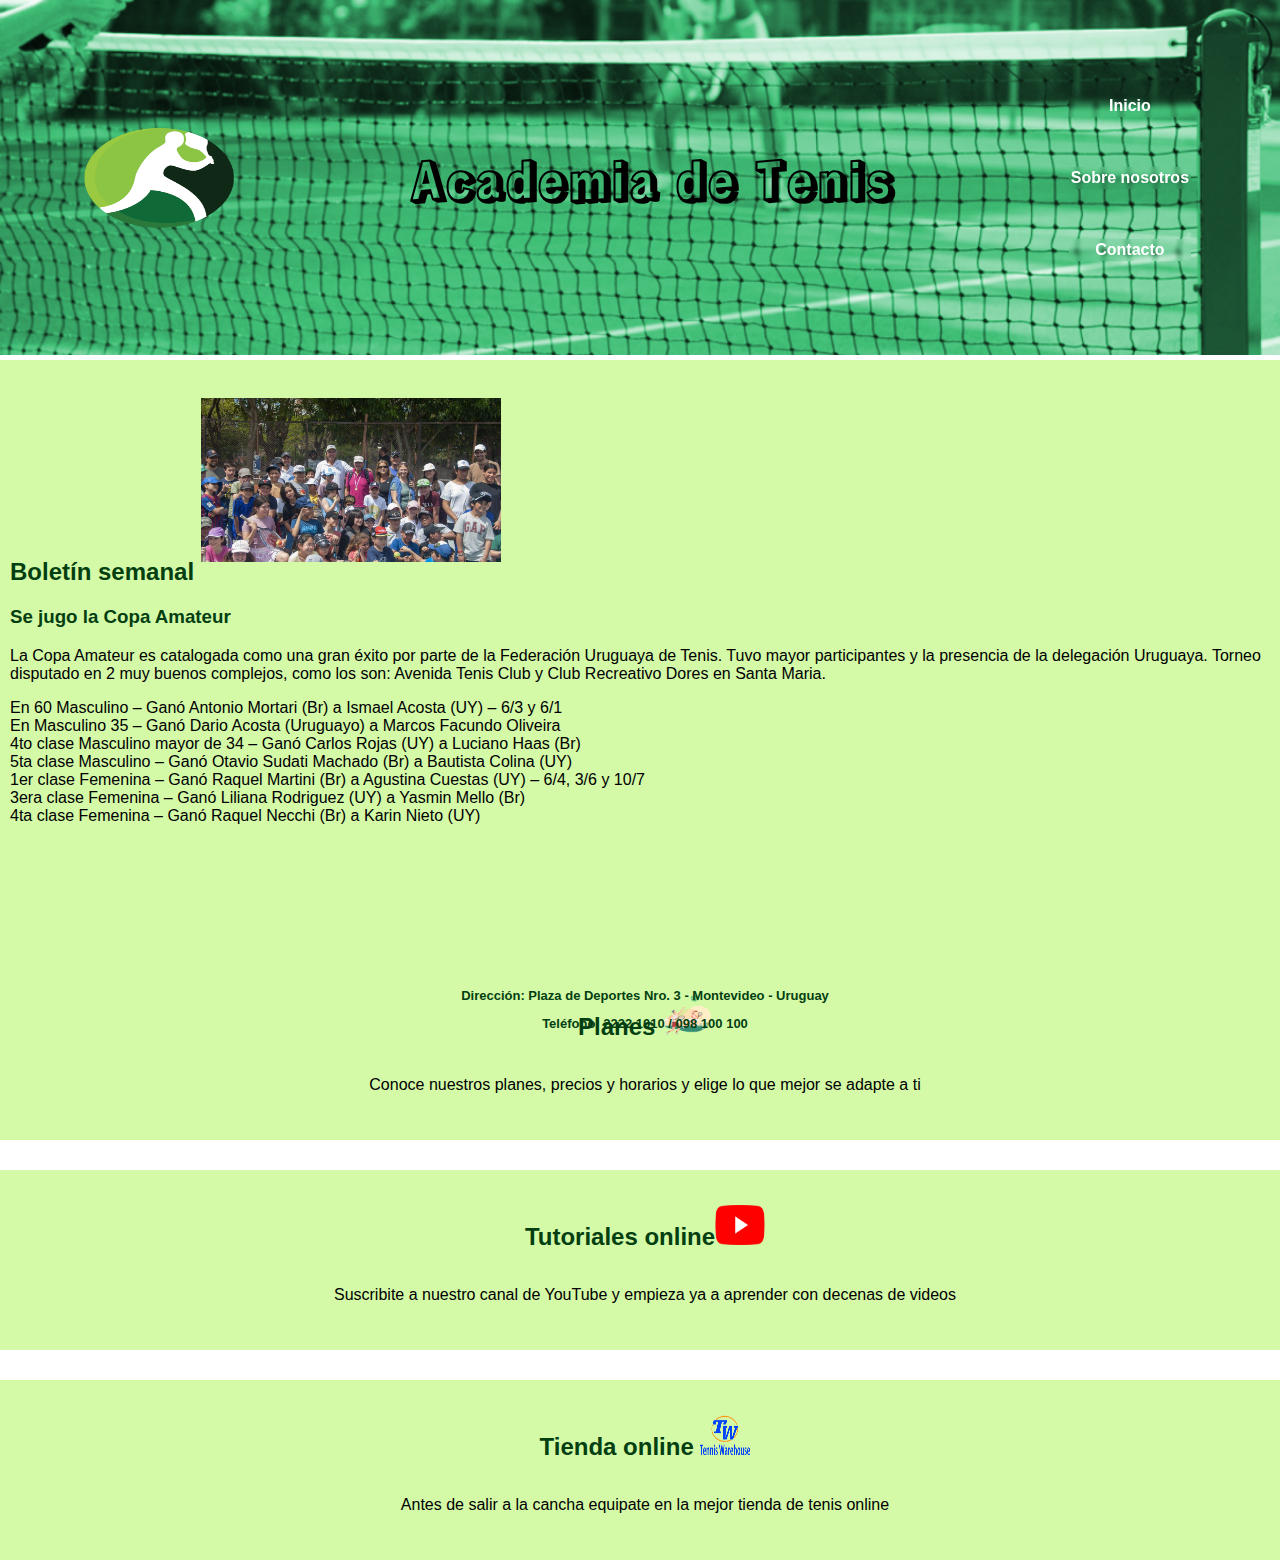
<file: Index.html>
<html lang="en">
<head>
    <meta charset="UTF-8">
    <meta http-equiv="X-UA-Compatible" content="IE=edge">
    <meta name="viewport" content="width=device-width, initial-scale=1.0">
    <title>Academia de tenis</title>
    <link href="https://cdn.jsdelivr.net/npm/bootstrap@5.2.3/dist/css/bootstrap.min.css" rel="stylesheet" integrity="sha384-rbsA2VBKQhggwzxH7pPCaAqO46MgnOM80zW1RWuH61DGLwZJEdK2Kadq2F9CUG65" crossorigin="anonymous">
    <link rel="stylesheet" href="/scss/estilos.css">
    <link rel="icon" href="imgs/logo.png">
    <link rel="preconnect" href="https://fonts.googleapis.com">
    <link rel="preconnect" href="https://fonts.gstatic.com" crossorigin>
    <link href="https://fonts.googleapis.com/css2?family=Rampart+One&display=swap" rel="stylesheet">
    <link rel="stylesheet" href="https://cdnjs.cloudflare.com/ajax/libs/animate.css/4.1.1/animate.min.css"/>
</head>
<body>
        <header>
            <a href="Index.html"> <img class="logo-principal animate__animated animate__bounce" src="imgs/logo.png" width="150px" height=100px alt="logo"></a>
            <h1 class="animate__animated animate__bounce">Academia de Tenis</h1>
            <nav class="navegacion">
                <a href="Index.html" class="navegacion__enlace">Inicio</a>
                <a href="sobre_nosotros.html" class="navegacion__enlace">Sobre nosotros</a>
                <a href="contacto.html" class="navegacion__enlace">Contacto</a>
            </nav>
        </header>




    <!-- aqui va algo distinto para cada html -->

<div class="container-fluid">

    <div class="row">
        <div class="boletin col-lg-7 col-sm-12">
            <h2>Boletín semanal <img class="imgNoticia" src="imgs/noticia.jpg" alt="noticia"> </h2>
            <h3>Se jugo la Copa Amateur</h3>
            <p>La Copa Amateur es catalogada como una gran éxito por parte de la Federación Uruguaya de Tenis. Tuvo mayor participantes y la presencia de la delegación Uruguaya. Torneo disputado en 2 muy buenos complejos, como los son: Avenida Tenis Club y Club Recreativo Dores en Santa Maria.</p>
            <p>En 60 Masculino – Ganó Antonio Mortari (Br) a Ismael Acosta (UY) – 6/3 y 6/1 <br>En Masculino 35 – Ganó Dario Acosta (Uruguayo) a Marcos Facundo Oliveira <br>4to clase Masculino mayor de 34 – Ganó Carlos Rojas (UY) a Luciano Haas (Br)<br>5ta clase Masculino – Ganó Otavio Sudati Machado (Br) a Bautista Colina (UY)<br>1er clase Femenina – Ganó Raquel Martini (Br) a Agustina Cuestas (UY) – 6/4, 3/6 y 10/7<br>3era clase Femenina – Ganó Liliana Rodriguez (UY) a Yasmin Mello (Br)<br>4ta clase Femenina – Ganó Raquel Necchi (Br) a Karin Nieto (UY)</p>
        </div>

        <div class="lateral col-lg-5 col-sm-12">
             
                <div class="planes">
                    <a href="planes.html" target="_blank"> <h2 class="h2-lateral">Planes <img class="lateral__imgLateral" src="imgs/planes.png" alt="planes"></h2> </a>
                    <p> Conoce nuestros planes, precios y horarios y elige lo que mejor se adapte a ti</p>
                </div>
             
                <div class="tutoriales">
                    <a href="https://www.youtube.com/@EssentialTennis" target="_blank"> <h2 class="h2-lateral">Tutoriales online<img class="lateral__imgLateral" src="imgs/youtube.png" alt="tutoriales"></h2> </a>
                    <p>Suscribite a nuestro canal de YouTube y empieza ya a aprender con decenas de videos</p>
                </div>
            
                <div class="tienda">
                    <a href="https://www.tennis-warehouse.com/" target="_blank"> <h2 class="h2-lateral">Tienda online <img class="lateral__imgLateral" src="imgs/tienda.png" alt="tienda"></h2> </a>
                    <P>Antes de salir a la cancha equipate en la mejor tienda de tenis online</P>
                </div>
        </div>
</div>

    <!-- aqui cierra y comienza footer -->


    <br>

    <footer>
        <p>Dirección: Plaza de Deportes Nro. 3 - Montevideo - Uruguay</p>
        <p>Teléfono: 2222 1010 / 098 100 100</p>
    </footer>

    <script src="https://cdn.jsdelivr.net/npm/bootstrap@5.2.3/dist/js/bootstrap.bundle.min.js" integrity="sha384-kenU1KFdBIe4zVF0s0G1M5b4hcpxyD9F7jL+jjXkk+Q2h455rYXK/7HAuoJl+0I4" crossorigin="anonymous"></script>
</body>
</file>
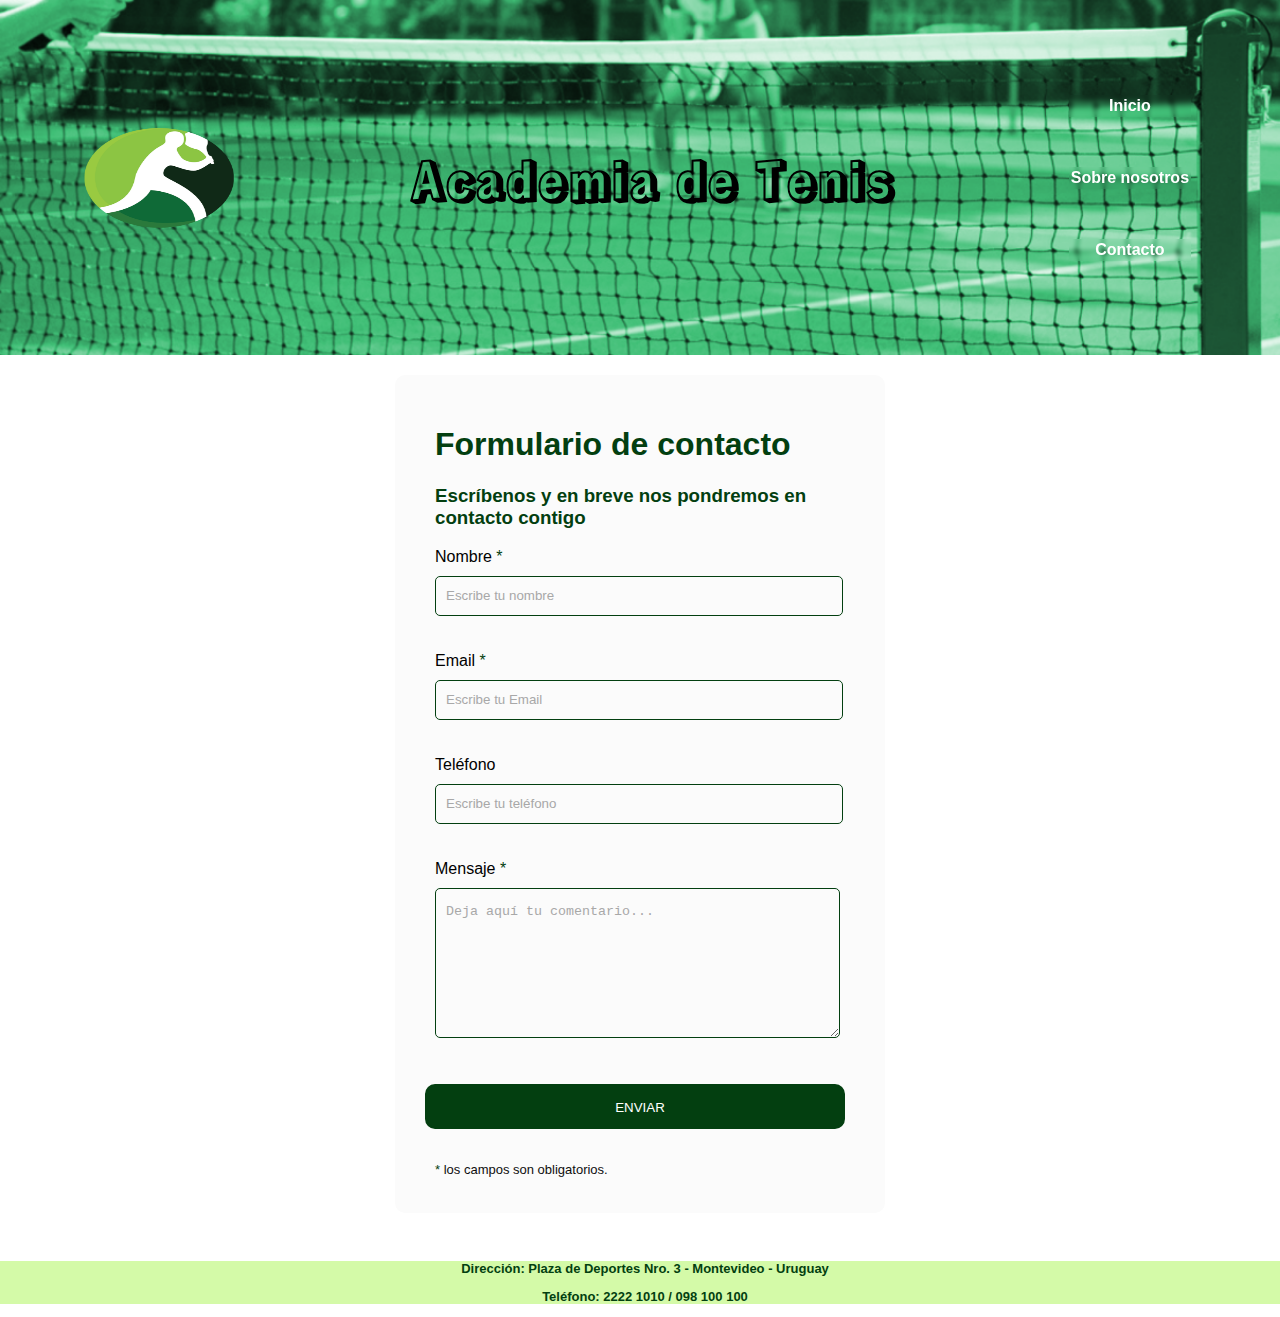
<file: contacto.html>
<html lang="en">
	<head>
		<meta charset="UTF-8">
		<meta http-equiv="X-UA-Compatible" content="IE=edge">
		<meta name="viewport" content="width=device-width, initial-scale=1.0">
		<title>Academia de tenis</title>
		<link href="https://cdn.jsdelivr.net/npm/bootstrap@5.2.3/dist/css/bootstrap.min.css" rel="stylesheet" integrity="sha384-rbsA2VBKQhggwzxH7pPCaAqO46MgnOM80zW1RWuH61DGLwZJEdK2Kadq2F9CUG65" crossorigin="anonymous">
		<link rel="stylesheet" href="/scss/estilos.css">
		<link rel="icon" href="imgs/logo.png">
		<link rel="preconnect" href="https://fonts.googleapis.com">
		<link rel="preconnect" href="https://fonts.gstatic.com" crossorigin>
		<link href="https://fonts.googleapis.com/css2?family=Rampart+One&display=swap" rel="stylesheet">
		<link rel="stylesheet" href="https://cdnjs.cloudflare.com/ajax/libs/animate.css/4.1.1/animate.min.css"/>
	</head>
<body>
	<header>
		<a href="Index.html"> <img class="logo-principal animate__animated animate__bounce" src="imgs/logo.png" width="150px" height=100px alt="logo"></a>
		<h1 class="animate__animated animate__bounce">Academia de Tenis</h1>
		<nav class="navegacion">
			<a href="Index.html" class="navegacion__enlace">Inicio</a>
			<a href="sobre_nosotros.html" class="navegacion__enlace">Sobre nosotros</a>
			<a href="contacto.html" class="navegacion__enlace">Contacto</a>
		</nav>
	</header>

    <!-- aqui va algo distinto para cada html -->
    
    <div class="contact_form">

		<div class="formulario">			
      <h1>Formulario de contacto</h1>
				<h3>Escríbenos y en breve nos pondremos en contacto contigo</h3>


					<form action="/PreEntrega1_Pacheco_Hector/submeter-formulario.php" novalidate>				

						
								<p>
									<label for="nombre" class="colocar_nombre">Nombre
										<span class="obligatorio">*</span>
									</label>
										<input type="text" name="introducir_nombre" id="nombre" required="obligatorio" placeholder="Escribe tu nombre">
								</p>
							
								<p>
									<label for="email" class="colocar_email">Email
										<span class="obligatorio">*</span>
									</label>
										<input type="email" name="introducir_email" id="email" required="obligatorio" placeholder="Escribe tu Email">
								</p>
						
								<p>
									<label for="telefone" class="colocar_telefono">Teléfono
									</label>
										<input type="tel" name="introducir_telefono" id="telefono" placeholder="Escribe tu teléfono">
								</p>		
							
								<p>
									<label for="mensaje" class="colocar_mensaje">Mensaje
										<span class="obligatorio">*</span>
									</label>                     
                               		  <textarea name="introducir_mensaje" class="texto_mensaje" id="mensaje" required="obligatorio" placeholder="Deja aquí tu comentario..."></textarea> 
                               	</p>	  								
							
								<button type="submit" name="enviar_formulario" id="enviar"><p>Enviar</p></button>

								<p class="aviso">
									<span class="obligatorio"> * </span>los campos son obligatorios.
								</p>					
						
					</form>
		</div>	
	</div>

    <!-- aqui cierra y comienza footer -->

    <br>

    <footer>
        <p>Dirección: Plaza de Deportes Nro. 3 - Montevideo - Uruguay</p>
        <p>Teléfono: 2222 1010 / 098 100 100</p>
    </footer>

</body>
</html>
</file>
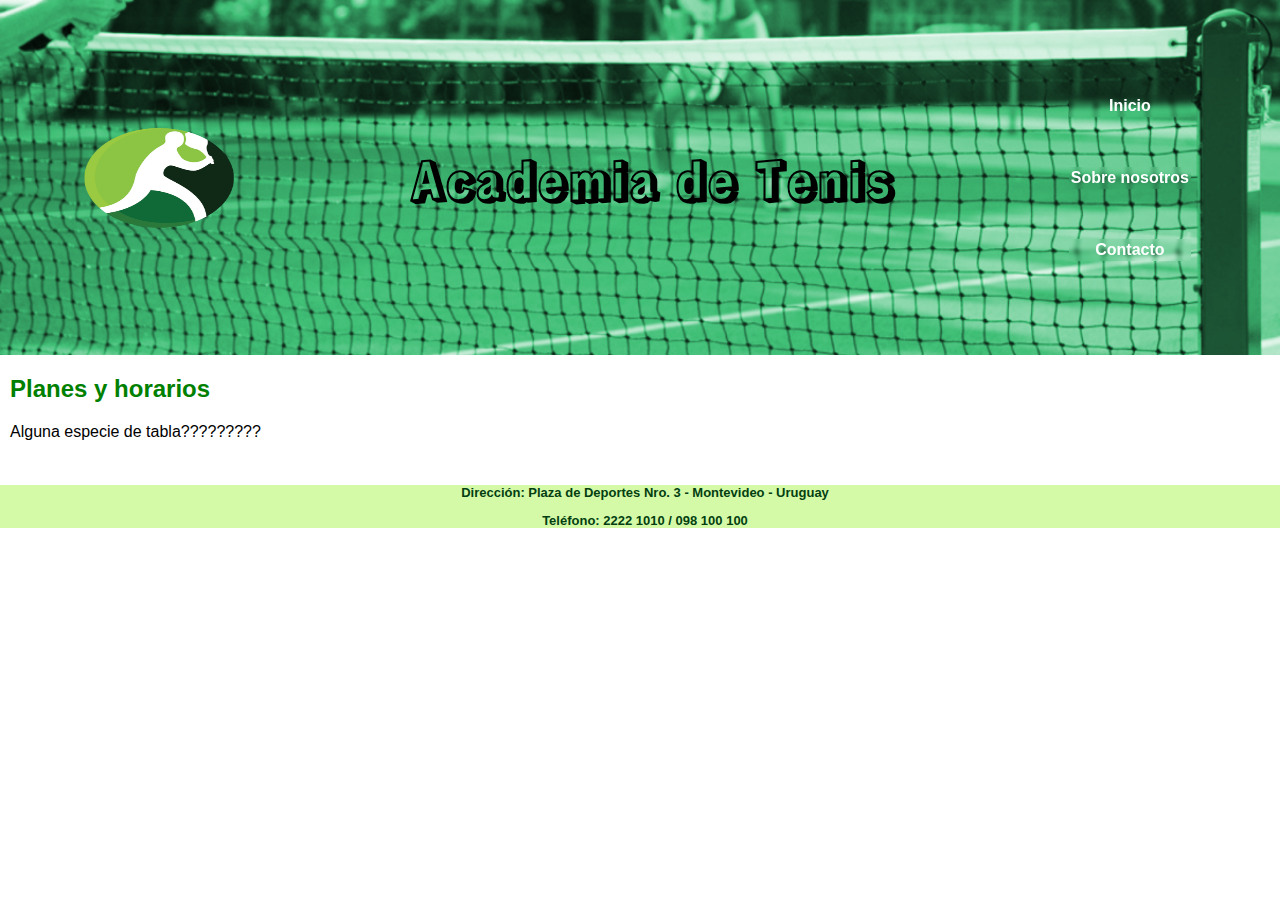
<file: planes.html>
<html lang="en">
    <head>
        <meta charset="UTF-8">
        <meta http-equiv="X-UA-Compatible" content="IE=edge">
        <meta name="viewport" content="width=device-width, initial-scale=1.0">
        <title>Academia de tenis</title>
        <link href="https://cdn.jsdelivr.net/npm/bootstrap@5.2.3/dist/css/bootstrap.min.css" rel="stylesheet" integrity="sha384-rbsA2VBKQhggwzxH7pPCaAqO46MgnOM80zW1RWuH61DGLwZJEdK2Kadq2F9CUG65" crossorigin="anonymous">
        <link rel="stylesheet" href="/scss/estilos.css">
        <link rel="icon" href="imgs/logo.png">
        <link rel="preconnect" href="https://fonts.googleapis.com">
        <link rel="preconnect" href="https://fonts.gstatic.com" crossorigin>
        <link href="https://fonts.googleapis.com/css2?family=Rampart+One&display=swap" rel="stylesheet">
        <link rel="stylesheet" href="https://cdnjs.cloudflare.com/ajax/libs/animate.css/4.1.1/animate.min.css"/>
    </head>
<body>
    <header>
        <a href="Index.html"> <img class="logo-principal animate__animated animate__bounce" src="imgs/logo.png" width="150px" height=100px alt="logo"></a>
        <h1 class="animate__animated animate__bounce">Academia de Tenis</h1>
        <nav class="navegacion">
            <a href="Index.html" class="navegacion__enlace">Inicio</a>
            <a href="sobre_nosotros.html" class="navegacion__enlace">Sobre nosotros</a>
            <a href="contacto.html" class="navegacion__enlace">Contacto</a>
        </nav>
    </header>

    <!-- aqui va algo distinto para cada html -->
    
    <section>
        <h2 style="color: green;">Planes y horarios</h2>
        <p>Alguna especie de tabla?????????</p>
    </section>

    <!-- aqui cierra y comienza footer -->

    <br>

    <footer>
        <p>Dirección: Plaza de Deportes Nro. 3 - Montevideo - Uruguay</p>
        <p>Teléfono: 2222 1010 / 098 100 100</p>
    </footer>

</body>
</html>
</file>
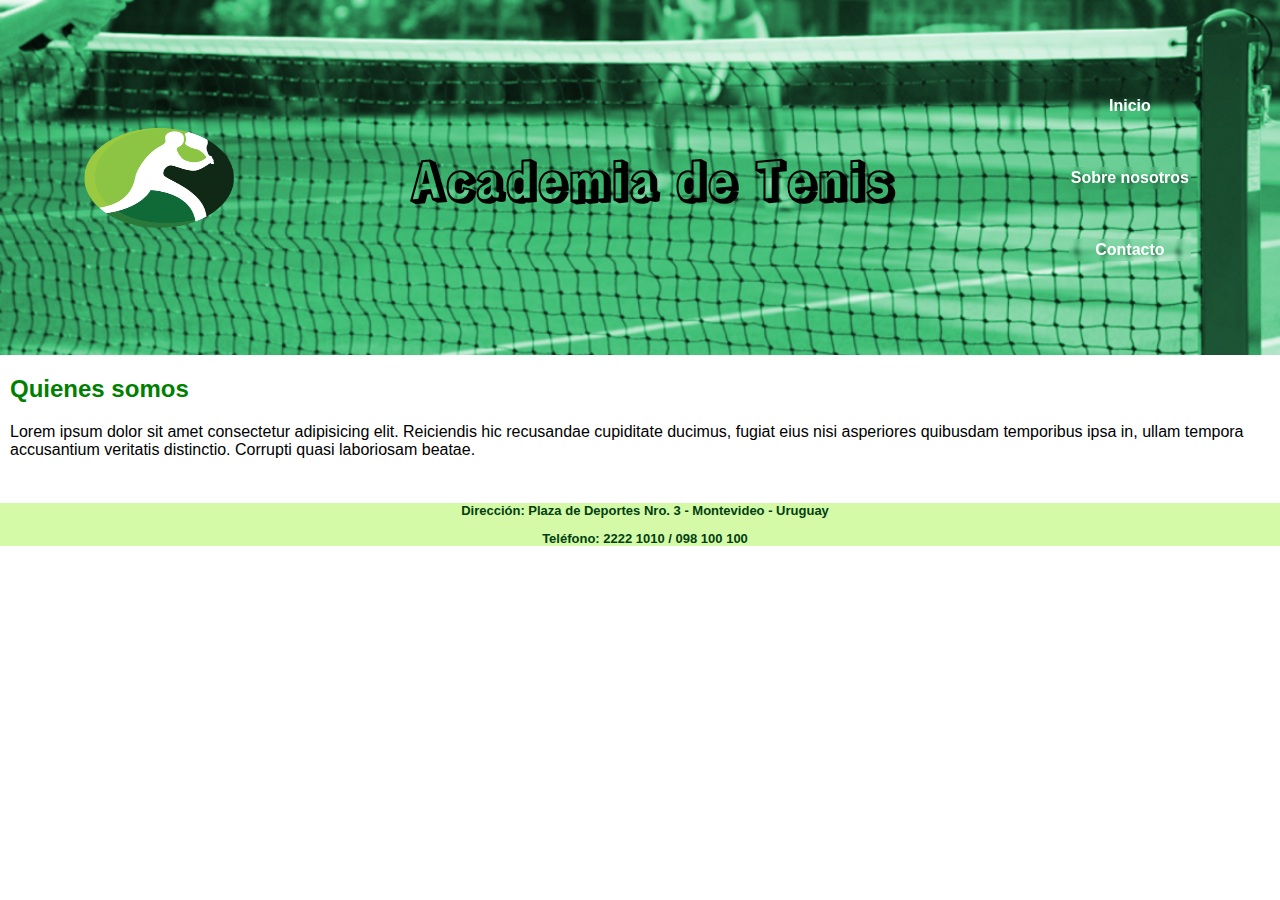
<file: sobre_nosotros.html>
<html lang="en">
    <head>
        <meta charset="UTF-8">
        <meta http-equiv="X-UA-Compatible" content="IE=edge">
        <meta name="viewport" content="width=device-width, initial-scale=1.0">
        <title>Academia de tenis</title>
        <link href="https://cdn.jsdelivr.net/npm/bootstrap@5.2.3/dist/css/bootstrap.min.css" rel="stylesheet" integrity="sha384-rbsA2VBKQhggwzxH7pPCaAqO46MgnOM80zW1RWuH61DGLwZJEdK2Kadq2F9CUG65" crossorigin="anonymous">
        <link rel="stylesheet" href="/scss/estilos.css">
        <link rel="icon" href="imgs/logo.png">
        <link rel="preconnect" href="https://fonts.googleapis.com">
        <link rel="preconnect" href="https://fonts.gstatic.com" crossorigin>
        <link href="https://fonts.googleapis.com/css2?family=Rampart+One&display=swap" rel="stylesheet">
        <link rel="stylesheet" href="https://cdnjs.cloudflare.com/ajax/libs/animate.css/4.1.1/animate.min.css"/>
    </head>
<body>
    <header>
        <a href="Index.html"> <img class="logo-principal animate__animated animate__bounce" src="imgs/logo.png" width="150px" height=100px alt="logo"></a>
        <h1 class="animate__animated animate__bounce">Academia de Tenis</h1>
        <nav class="navegacion">
            <a href="Index.html" class="navegacion__enlace">Inicio</a>
            <a href="sobre_nosotros.html" class="navegacion__enlace">Sobre nosotros</a>
            <a href="contacto.html" class="navegacion__enlace">Contacto</a>
        </nav>
    </header>

    <!-- aqui va algo distinto para cada html -->
    
    <section>
        <h2 style="color: green;">Quienes somos</h2>
        <p>Lorem ipsum dolor sit amet consectetur adipisicing elit. Reiciendis hic recusandae cupiditate ducimus, fugiat eius nisi asperiores quibusdam temporibus ipsa in, ullam tempora accusantium veritatis distinctio. Corrupti quasi laboriosam beatae.</p>
    </section>

    <!-- aqui cierra y comienza footer -->

    <br>

    <footer>
        <p>Dirección: Plaza de Deportes Nro. 3 - Montevideo - Uruguay</p>
        <p>Teléfono: 2222 1010 / 098 100 100</p>
    </footer>

</body>
</html>
</file>
<file: scss/estilos.css>
body {
  font-family: Verdana, Geneva, Tahoma, sans-serif;
  margin: 0;
}

html {
  box-sizing: border-box;
  scroll-snap-type: y mandatory;
}

/*VARIABLES (exclusivas de SCSS)*/
/* GLOBALES */
a {
  text-decoration: none;
  color: #000000;
}

a:hover, a:active {
  color: yellowgreen;
}

p {
  margin-left: 10px;
}

h1, h2, h3 {
  margin-left: 10px;
  color: #033F10;
}

#titulo {
  color: #033F10;
  font-family: "Rampart One", cursive;
  font-size: 40px;
}

/* ENCABEZADO Y NAVEGACION */
header {
  background-image: url(/imgs/ten-560-c-resize-1400x335_verde.png);
  background-size: cover;
  width: 100%;
  height: 355px;
  display: flex;
  justify-content: space-around;
  align-items: center;
}
header h1 {
  font-size: 50px;
  font-family: "Rampart One", cursive;
  color: black;
}

@media (max-width: 576px) {
  header {
    height: -moz-fit-content;
    height: fit-content;
    display: flex;
    flex-direction: column;
  }
}
.navegacion {
  padding: 5px;
  text-align: center;
  display: flex;
  flex-direction: column;
  justify-content: center;
  gap: 50px;
}
.navegacion a {
  -webkit-backdrop-filter: blur(2px);
          backdrop-filter: blur(2px);
  color: white;
  padding: 2px;
}
.navegacion a:hover {
  color: yellowgreen;
}

@media (max-width: 576px) {
  .navegacion {
    height: 150px;
    display: flex;
    flex-direction: column;
    row-gap: 10px;
  }
}
.navegacion__enlace {
  color: #033F10;
  font-weight: bold;
  text-decoration: none;
}

/* CONTENEDOR PRINCIPAL */
.row {
  padding: 0;
  height: 600px;
  margin-top: 5px;
}

.boletin {
  height: 100%;
  background-color: #D4FAA8;
  overflow: hidden;
}

.imgNoticia {
  height: 200px;
  width: 300px;
  margin-right: 10px;
  -o-object-fit: contain;
     object-fit: contain;
}

.lateral {
  display: flex;
  flex-direction: column;
  justify-content: center;
  row-gap: 30px;
}

.planes, .tutoriales, .tienda {
  background-color: #D4FAA8;
  height: 180px;
  display: flex;
  text-align: center;
  flex-direction: column;
  align-items: center;
  justify-content: center;
}

.lateral__imgLateral {
  height: 40px;
  width: 50px;
}

.h2-lateral {
  margin-top: 5px;
}

/* FOOTER */
footer {
  width: 100%;
  height: -moz-fit-content;
  height: fit-content;
  background-color: #D4FAA8;
  color: #000000;
  font-weight: bold;
  text-align: center;
}
footer p { /*PRUEBA DE ANIDACION*/
  color: #033F10;
  font-size: small;
  margin-top: 10px;
}

/* Aqui empieza estilo solo del formulario de contacto */
.contact_form {
  width: 460px;
  height: auto;
  margin: 20px auto;
  border-radius: 10px;
  padding-top: 30px;
  padding-bottom: 20px;
  background-color: #fbfbfb;
  padding-left: 30px;
}

input {
  background-color: #fbfbfb;
  width: 408px;
  height: 40px;
  border-radius: 5px;
  border-style: solid;
  border-width: 1px;
  border-color: #033F10;
  margin-top: 10px;
  padding-left: 10px;
  margin-bottom: 20px;
}

textarea {
  background-color: #fbfbfb;
  width: 405px;
  height: 150px;
  border-radius: 5px;
  border-style: solid;
  border-width: 1px;
  border-color: #033F10;
  margin-top: 10px;
  padding-left: 10px;
  margin-bottom: 20px;
  padding-top: 15px;
}

label {
  display: block;
  float: center;
}

button {
  height: 45px;
  padding-left: 5px;
  padding-right: 5px;
  margin-bottom: 20px;
  margin-top: 10px;
  text-transform: uppercase;
  background-color: #033F10;
  border-color: #033F10;
  border-style: solid;
  border-radius: 10px;
  width: 420px;
  cursor: pointer;
}

button p {
  color: #fff;
}

span {
  color: #033F10;
}

.aviso {
  font-size: 13px;
  color: #0e0e0e;
}

::-webkit-input-placeholder {
  color: #a8a8a8;
}

::-webkit-textarea-placeholder {
  color: #a8a8a8;
}

.formulario input:focus {
  outline: 0;
  border: 1px solid #97d848;
}

.formulario textarea:focus {
  outline: 0;
  border: 1px solid #97d848;
}

/* Termina estilo de formulario de contacto *//*# sourceMappingURL=estilos.css.map */
</file>
